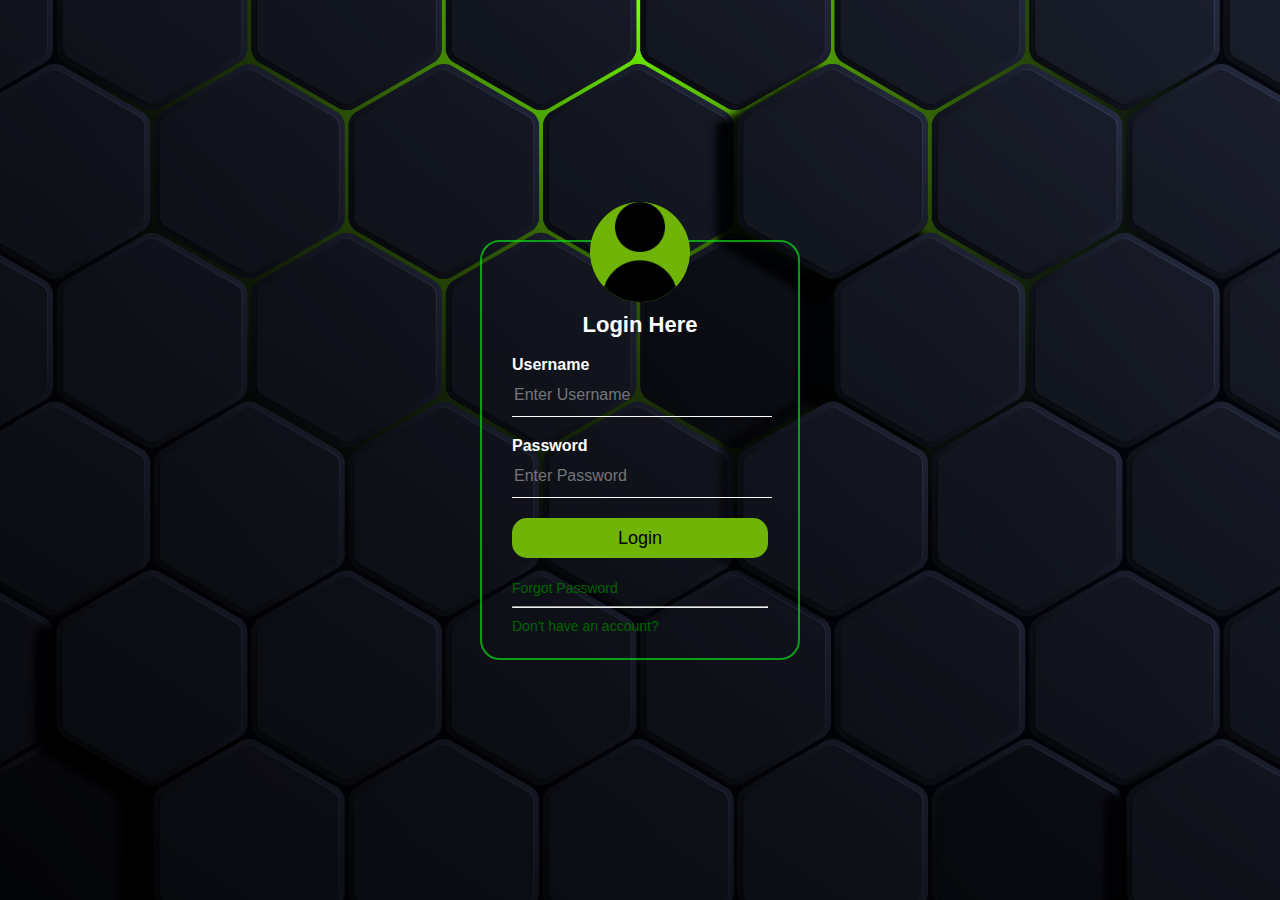
<file: Website1.1/index.html>
<!DOCTYPE html>
<html>
  <meta name="viewport" content="width=device-width, initial-scale=1.0" />
  <head>
    <title>Login Page</title>
    <link rel="stylesheet" href="style.css" />
    <body>
      <div class="loginbox">
        <img
          src="icons/user.png"
          alt="Image Unavailable at the moment"
          class="avatar"
        />
        <h1>Login Here</h1>
        <form action="home.html">
          <br />
          <p>Username</p>
          <input type="text" name="" placeholder="Enter Username" required />
          <p>Password</p>
          <input
            type="password"
            name=""
            placeholder="Enter Password"
            id="password"
            required
          />
          <input type="submit" name="" value="Login" />
          <br />
          <a href="/creds/forgotPass.html"> Forgot Password</a>
          <hr />
          <a href="/creds/signup.html"> Don't have an account?</a>
        </form>
        <h1></h1>
      </div>
    </body>
  </head>
</html>
</file>
<file: Website1.1/style.css>
body{
    margin: 0;
    padding: 0;
    background: url(icons/icon1.png);
    background-size: cover;
    background-position: center;
    font-family: sans-serif;
}

.loginbox{
    width: 320px;
    height: 420px;
    background: transparent;
    border: 2px solid rgba(12, 223, 23, 0.678);
    border-radius: 20px;
    color: #fff;
    top: 50%;
    left: 50%;
    position: absolute;
    transform: translate(-50%,-50%);
    box-sizing: border-box;
    padding: 70px 30px;
}
.avatar{
    width: 100px;
    height: 100px;
    border-radius: 50%;
    position: absolute;
    top: -40px;
    left: calc(50% - 50px);
    color: #fff;
    background-color: rgb(111, 180, 7);
}
h1{
    margin: 0;
    padding: 0;
    text-align: center;
    font-size: 22px;
}
.loginbox p{
    margin: 0;
    padding: 0;
    font-weight: bold;
}
.loginbox input{
    width: 100%;
    background:transparent;
    margin-bottom: 20px;
}
.loginbox input[type="text"], input[type="password"]{
    border: none;
    border-bottom: 1px solid #fff;
    background: transparent;
    outline: none;
    height: 40px;
    color: #fff;
    font-size: 16px;
}
.loginbox input[type="submit"]{
    border: none;
    outline: none;
    height: 40px;
    background: rgb(111, 180, 7);
    border-radius: 15px;
    font-size: 18px;
}
.loginbox input[type="submit"]:hover{
    cursor: pointer;
    background: #ffc107;
    color: #000;
}
.loginbox a{
    text-decoration: none;
    padding: 0;
    font-size: 14px;
    line-height: 20px;
    color: darkgreen;
}
.loginbox a:hover{
    color: chartreuse;

}
.loginbox input[type="checkbox"]{
    margin: 0;
    padding: 0;
}
.signupbox{
    width: 320px;
    height: 580px;
    background: transparent;
    border: 2px solid rgba(12, 223, 23, 0.678);
    border-radius: 20px;
    color: #fff;
    top: 50%;
    left: 50%;
    position: absolute;
    transform: translate(-50%,-50%);
    box-sizing: border-box;
    padding: 70px 30px;
}
.signupbox p{
    margin: 0;
    padding: 0;
    font-weight: bold;
}
.signupbox input{
    width: 100%;
    background:transparent;
    margin-bottom: 20px;
}
.signupbox input[type="text"], input[type="password"], input[type="email"]{
    border: none;
    border-bottom: 1px solid #fff;
    background: transparent;
    outline: none;
    height: 40px;
    color: #fff;
    font-size: 16px;
}
.signupbox input[type="submit"]{
    border: none;
    outline: none;
    height: 40px;
    background: rgb(111, 180, 7);
    border-radius: 15px;
    font-size: 18px;
}
.signupbox input[type="submit"]:hover{
    cursor: pointer;
    background: #ffc107;
    color: #000;
}
.signupbox a:hover{
    color: chartreuse;

}
.signupbox input[type="checkbox"]{
    margin: 0;
    padding: 0;
}
.forgotPass{
    width: 320px;
    height: 480px;
    background: transparent;
    border: 2px solid rgba(12, 223, 23, 0.678);
    border-radius: 20px;
    color: #fff;
    top: 50%;
    left: 50%;
    position: absolute;
    transform: translate(-50%,-50%);
    box-sizing: border-box;
    padding: 70px 30px;   
}
.forgotPass p{
    margin: 0;
    padding: 0;
    font-weight: bold;   
}
.forgotPass input{
    width: 100%;
    background:transparent;
    margin-bottom: 20px;
}
.forgotPass  input[type="text"], input[type="password"], input[type="email"]{
    border: none;
    border-bottom: 1px solid #fff;
    background: transparent;
    outline: none;
    height: 40px;
    color: #fff;
    font-size: 16px;
}
.forgotPass input[type="submit"]:hover,input[type="button"]:hover{
    cursor: pointer;
    background: #ffc107;
    color: #000;
}
.forgotPass a:hover{
    color: chartreuse;

}
.forgotPass input[type="submit"], input[type="button"]{
    border: none;
    outline: none;
    height: 40px;
    background: rgb(111, 180, 7);
    border-radius: 15px;
    font-size: 18px;   
}
</file>
